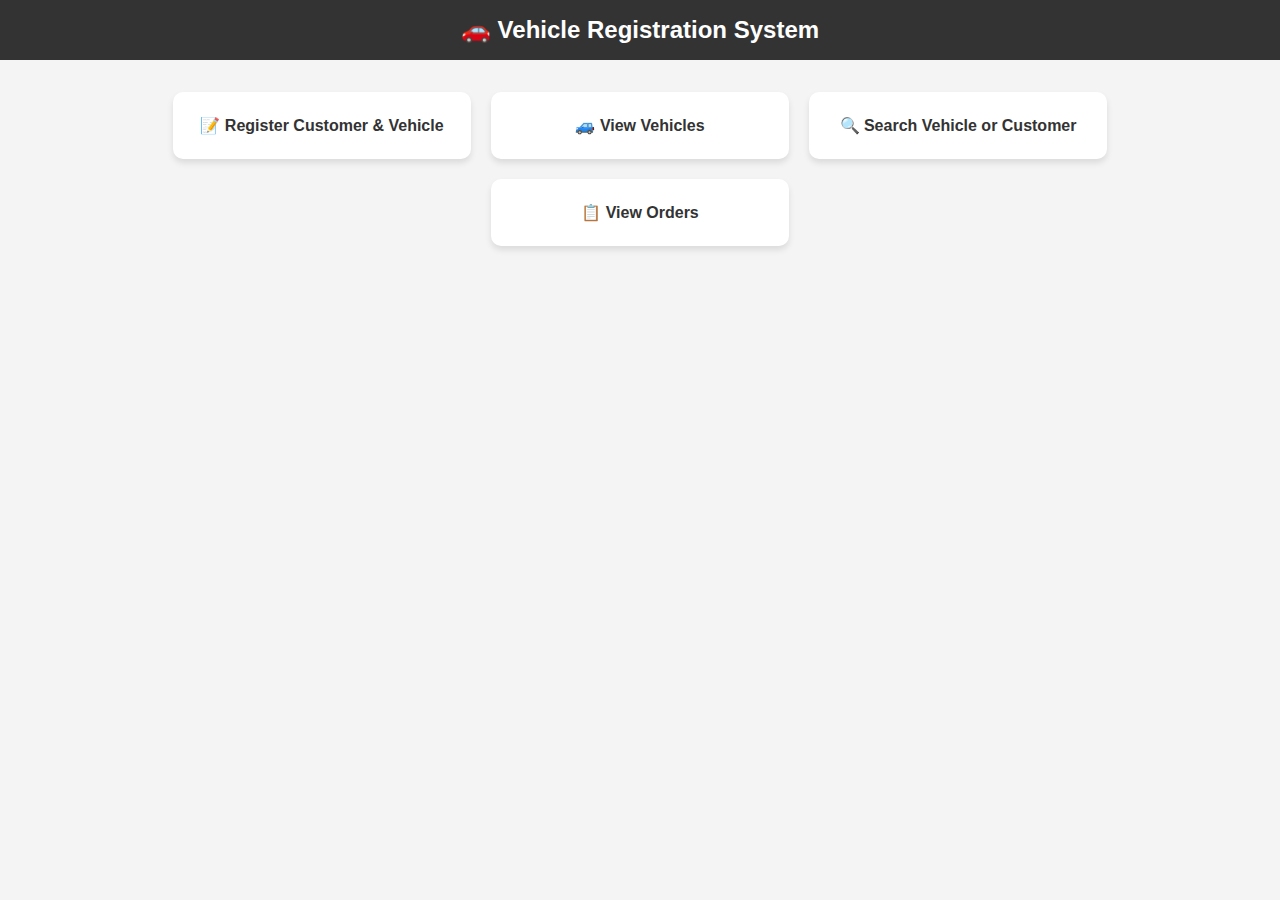
<file: Vehicle Registration System/FrontEnd/index.html>
<!DOCTYPE html>
<html lang="en">
<head>
  <meta charset="UTF-8">
  <title>Parking Management - Home</title>
  <link rel="stylesheet" href="style/style.css">
</head>
<body>
  <header>
    <h1>🚗 Vehicle Registration System</h1>
  </header>

  <main class="home-container">
    <a class="card" href="register.html">📝 Register Customer & Vehicle</a>
    <a class="card" href="vehicles.html">🚙 View Vehicles</a>
    <a class="card" href="search.html">🔍 Search Vehicle or Customer</a>
    <a class="card" href="orders.html">📋 View Orders</a>
  </main>

  <script src="js/main.js"></script>
</body>
</html>
</file>
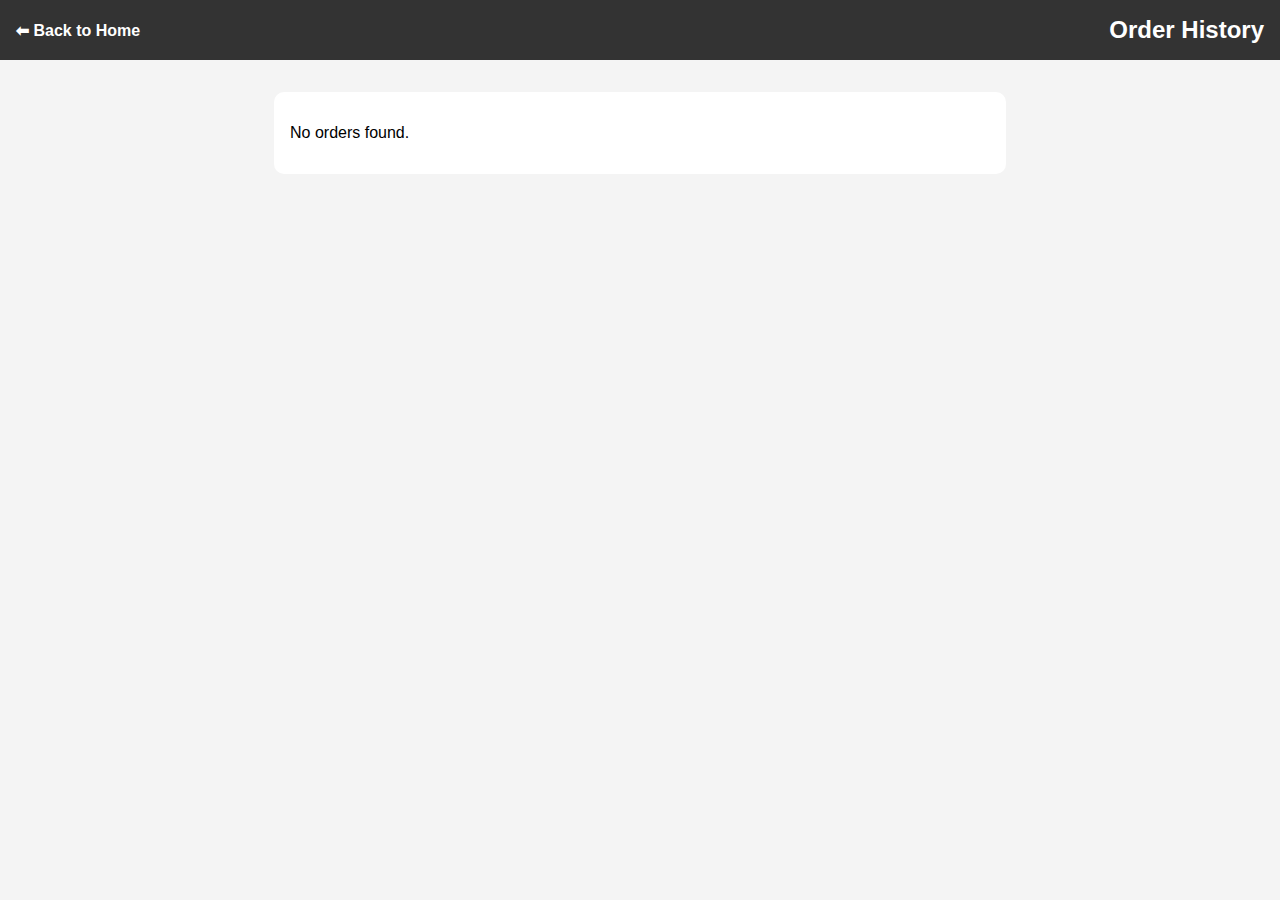
<file: Vehicle Registration System/FrontEnd/orders.html>
<!DOCTYPE html>
<html lang="en">
<head>
  <meta charset="UTF-8" />
  <title>Orders</title>
  <link rel="stylesheet" href="style/style.css" />
</head>
<body>
  <header>
    <nav>
      <a href="index.html" class="back-home">⬅ Back to Home</a>
      <h1>Order History</h1>
    </nav>
  </header>

  <main>
    <div id="orderList" class="list-container"></div>
  </main>

  <script src="js/orders.js"></script>
</body>
</html>
</file>
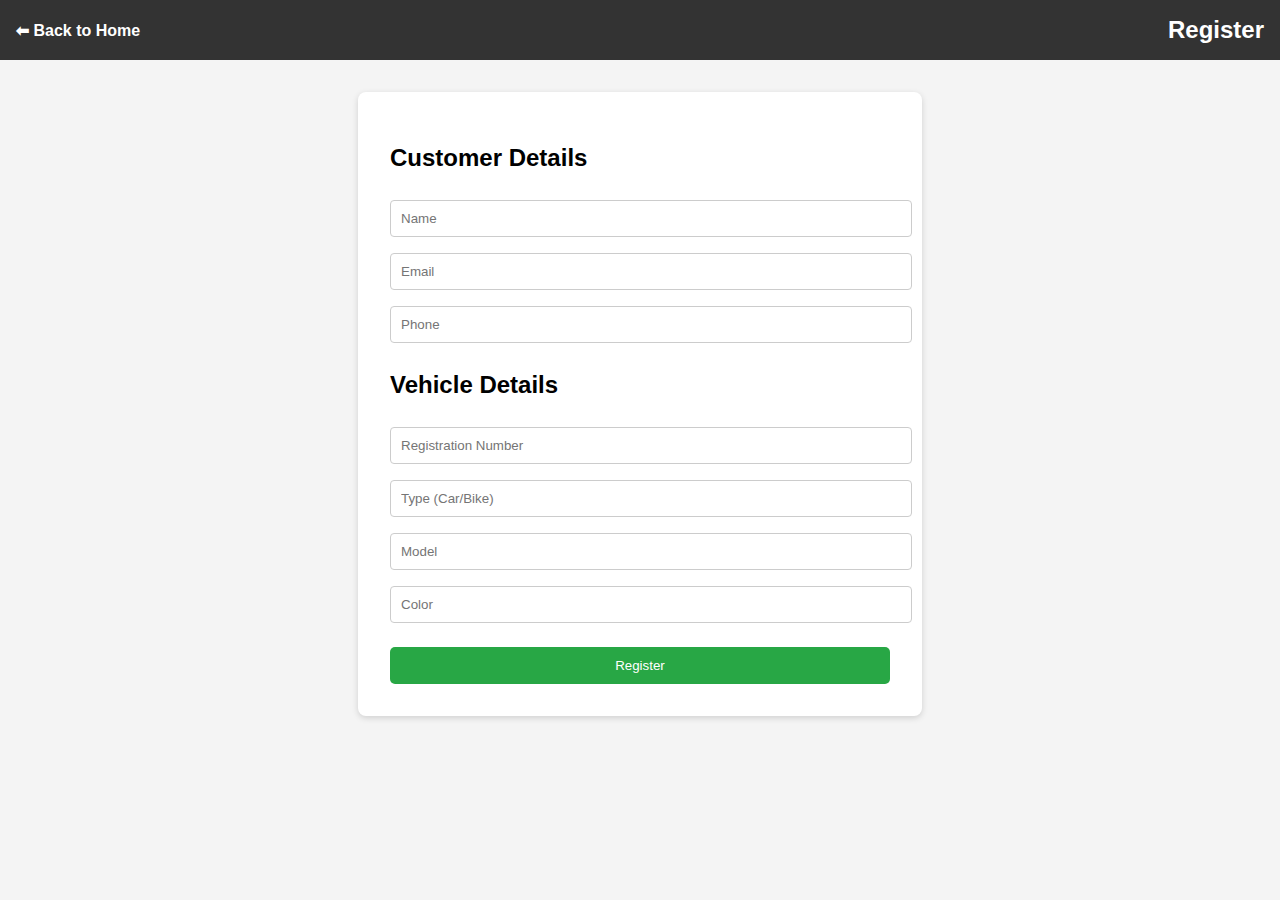
<file: Vehicle Registration System/FrontEnd/register.html>
<!DOCTYPE html>
<html lang="en">
<head>
  <meta charset="UTF-8" />
  <title>Register</title>
  <link rel="stylesheet" href="style/style.css" />
</head>
<body>
  <header>
    <nav>
      <a href="index.html" class="back-home">⬅ Back to Home</a>
      <h1>Register</h1>
    </nav>
  </header>

  <main>
    <form id="registerForm" class="form-container">
      <h2>Customer Details</h2>
      <input type="text" id="name" placeholder="Name" required />
      <input type="email" id="email" placeholder="Email" required />
      <input type="text" id="phone" placeholder="Phone" required />

      <h2>Vehicle Details</h2>
      <input type="text" id="registrationNumber" placeholder="Registration Number" required />
      <input type="text" id="type" placeholder="Type (Car/Bike)" required />
      <input type="text" id="model" placeholder="Model" required />
      <input type="text" id="color" placeholder="Color" required />

      <button type="submit">Register</button>
    </form>
  </main>

  <script src="js/register.js"></script>
</body>
</html>
</file>
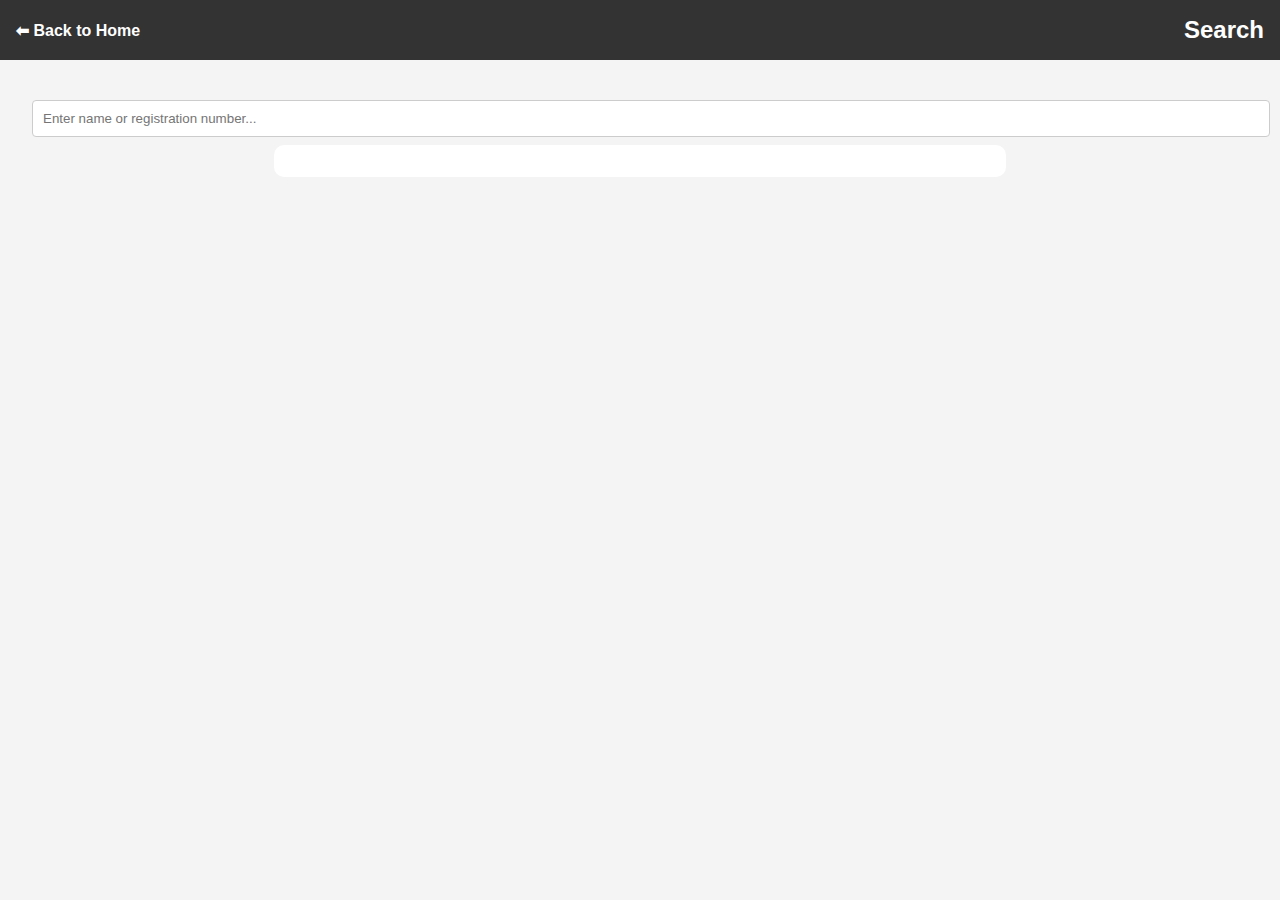
<file: Vehicle Registration System/FrontEnd/search.html>
<!DOCTYPE html>
<html lang="en">
<head>
  <meta charset="UTF-8" />
  <title>Search</title>
  <link rel="stylesheet" href="style/style.css" />
</head>
<body>
  <header>
    <nav>
      <a href="index.html" class="back-home">⬅ Back to Home</a>
      <h1>Search</h1>
    </nav>
  </header>

  <main>
    <input type="text" id="searchInput" placeholder="Enter name or registration number..." />
    <div id="searchResults" class="list-container"></div>
  </main>

  <script src="js/search.js"></script>
</body>
</html>
</file>
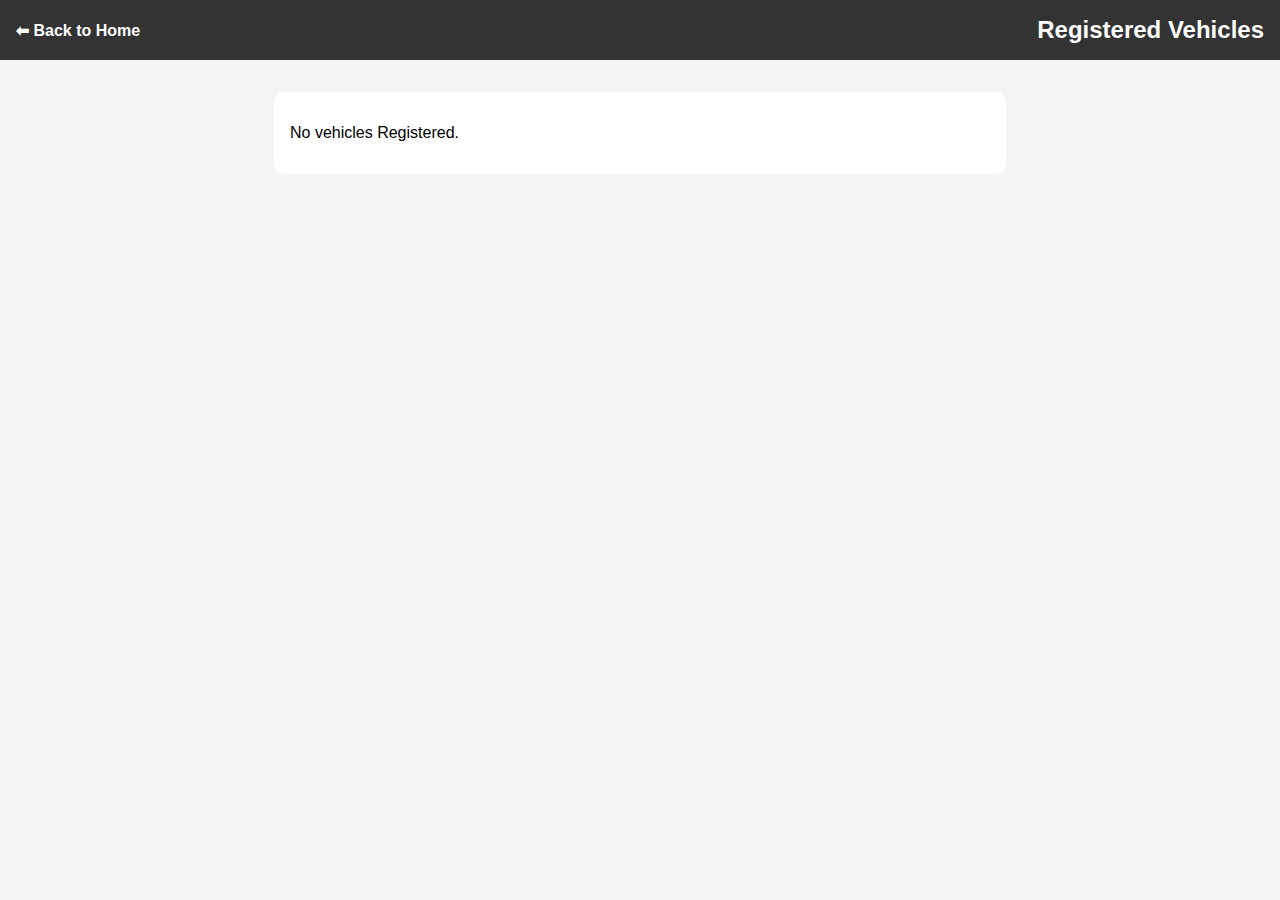
<file: Vehicle Registration System/FrontEnd/vehicles.html>
<!DOCTYPE html>
<html lang="en">
<head>
  <meta charset="UTF-8" />
  <title>Vehicles</title>
  <link rel="stylesheet" href="style/style.css" />
</head>
<body>
  <header>
    <nav>
      <a href="index.html" class="back-home">⬅ Back to Home</a>
      <h1>Registered Vehicles</h1>
    </nav>
  </header>

  <main>
    <div id="vehicleList" class="list-container"></div>
  </main>

  <script src="js/vehicles.js"></script>
</body>
</html>
</file>
<file: Vehicle Registration System/FrontEnd/style/style.css>
body {
    margin: 0;
    font-family: 'Segoe UI', sans-serif;
    background-color: #f4f4f4;
  }
  
  header {
    background-color: #333;
    color: #fff;
    padding: 1rem;
    text-align: center;
  }
  
  nav {
    display: flex;
    align-items: center;
    justify-content: space-between;
  }
  
  nav .back-home {
    color: #fff;
    text-decoration: none;
    font-weight: bold;
  }
  
  h1 {
    margin: 0;
    font-size: 1.5rem;
  }
  
  main {
    padding: 2rem;
  }
  
  .home-container {
    display: flex;
    flex-wrap: wrap;
    gap: 20px;
    justify-content: center;
    padding: 2rem;
  }
  
  .card {
    background-color: white;
    padding: 1.5rem;
    border-radius: 10px;
    text-decoration: none;
    color: #333;
    width: 250px;
    text-align: center;
    box-shadow: 0 4px 6px rgba(0, 0, 0, 0.1);
    font-weight: bold;
    transition: 0.3s;
  }
  
  .card:hover {
    background-color: #007bff;
    color: white;
    transform: scale(1.03);
  }
  
  .form-container {
    max-width: 500px;
    margin: auto;
    background-color: white;
    padding: 2rem;
    border-radius: 8px;
    box-shadow: 0 2px 6px rgba(0, 0, 0, 0.15);
  }
  
  input {
    width: 100%;
    padding: 10px;
    margin: 0.5rem 0;
    border: 1px solid #ccc;
    border-radius: 4px;
  }
  
  button {
    background-color: #28a745;
    color: white;
    padding: 0.7rem 1.5rem;
    border: none;
    border-radius: 5px;
    cursor: pointer;
    margin-top: 1rem;
    width: 100%;
  }
  
  button:hover {
    background-color: #218838;
  }
  
  .list-container {
    max-width: 700px;
    margin: auto;
    background-color: white;
    padding: 1rem;
    border-radius: 10px;
  }
  
  .vehicle-card {
    border-bottom: 1px solid #ddd;
    padding: 1rem;
  }
</file>
